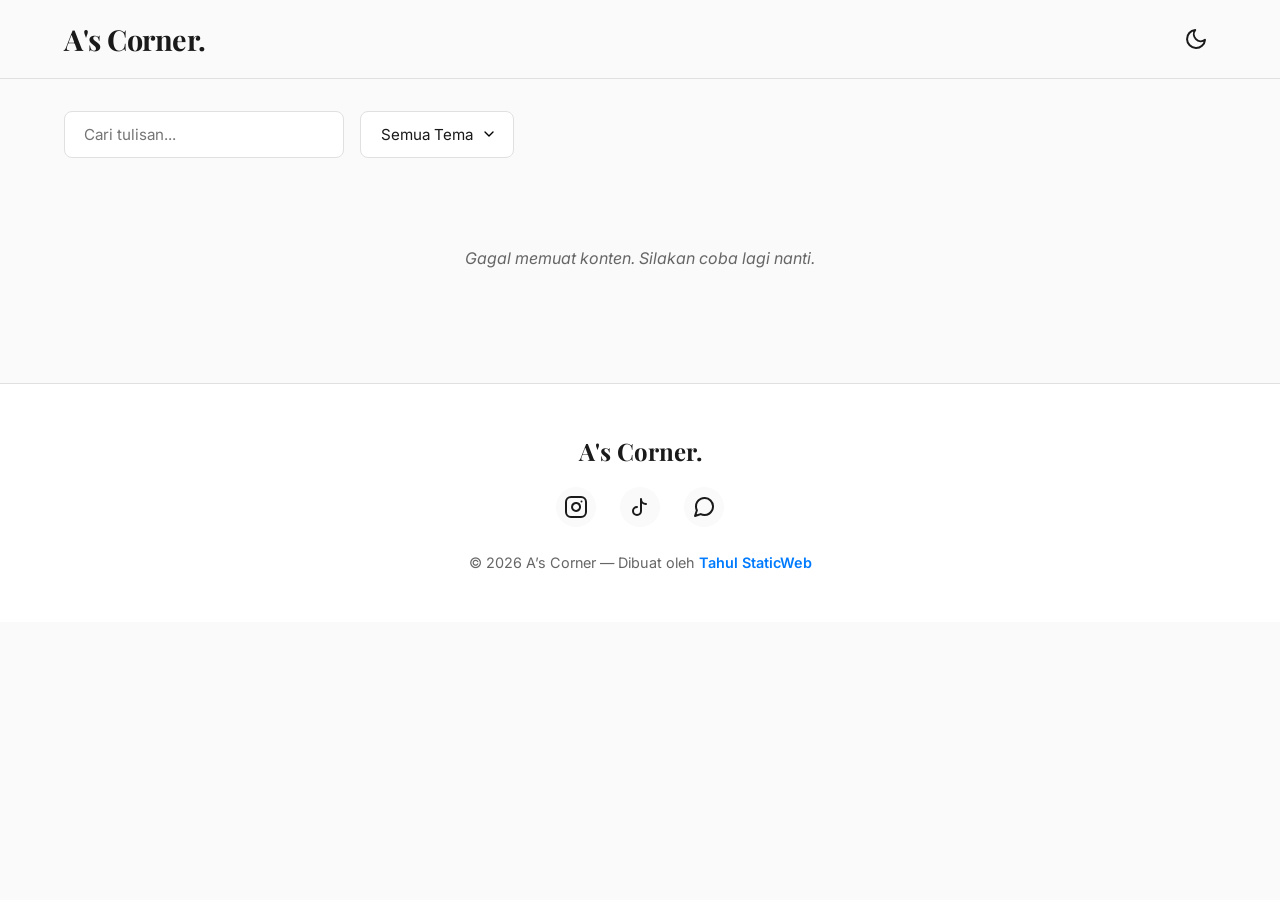
<file: index.html>
<!DOCTYPE html>
<html lang="id">
<head>
    <meta charset="UTF-8">
    <meta name="viewport" content="width=device-width, initial-scale=1.0">
    <title>A's Corner</title>
    
    <!-- Google Fonts: Playfair Display (Serif) & Inter (Sans-Serif) -->
    <link rel="preconnect" href="https://fonts.googleapis.com">
    <link rel="preconnect" href="https://fonts.gstatic.com" crossorigin>
    <link href="https://fonts.googleapis.com/css2?family=Inter:wght@300;400;500;600&family=Playfair+Display:ital,wght@0,400;0,600;0,700;1,400&display=swap" rel="stylesheet">
    
    <link rel="stylesheet" href="css/style.css">
</head>
<body class="light-mode">
    <!-- Navbar / Header -->
    <header class="navbar">
        <div class="nav-container">
            <h1 class="site-title">A's Corner.</h1>
            <div class="nav-controls">
                <button id="theme-toggle" class="btn-icon" aria-label="Toggle Dark Mode">
                    <svg id="icon-moon" xmlns="http://www.w3.org/2000/svg" width="24" height="24" viewBox="0 0 24 24" fill="none" stroke="currentColor" stroke-width="2" stroke-linecap="round" stroke-linejoin="round"><path d="M21 12.79A9 9 0 1 1 11.21 3 7 7 0 0 0 21 12.79z"></path></svg>
                    <svg id="icon-sun" style="display: none;" xmlns="http://www.w3.org/2000/svg" width="24" height="24" viewBox="0 0 24 24" fill="none" stroke="currentColor" stroke-width="2" stroke-linecap="round" stroke-linejoin="round"><circle cx="12" cy="12" r="5"></circle><line x1="12" y1="1" x2="12" y2="3"></line><line x1="12" y1="21" x2="12" y2="23"></line><line x1="4.22" y1="4.22" x2="5.64" y2="5.64"></line><line x1="18.36" y1="18.36" x2="19.78" y2="19.78"></line><line x1="1" y1="12" x2="3" y2="12"></line><line x1="21" y1="12" x2="23" y2="12"></line><line x1="4.22" y1="19.78" x2="5.64" y2="18.36"></line><line x1="18.36" y1="5.64" x2="19.78" y2="4.22"></line></svg>
                </button>
            </div>
        </div>
    </header>

    <!-- Main Content -->
    <main class="container">
        <!-- Controls: Search & Filter -->
        <section class="controls-section">
            <div class="search-box">
                <input type="text" id="search-input" placeholder="Cari tulisan...">
            </div>
            <div class="filter-box">
                <select id="filter-select">
                    <option value="All">Semua Tema</option>
                    <!-- Options dinamis dari JS -->
                </select>
            </div>
        </section>

        <!-- Feed Container -->
        <section class="feed-section">
            <div id="loading-indicator" class="loading">Memuat konten...</div>
            <div id="post-grid" class="post-grid">
                <!-- Card Artikel Dinamis -->
            </div>
        </section>
    </main>

    <!-- Site Footer -->
    <footer class="site-footer">
        <div class="footer-container">
            <h2 class="footer-title">A's Corner.</h2>
            <div class="social-links">
                <!-- Instagram -->
                <a href="#" aria-label="Instagram" class="social-icon">
                    <svg xmlns="http://www.w3.org/2000/svg" width="24" height="24" viewBox="0 0 24 24" fill="none" stroke="currentColor" stroke-width="2" stroke-linecap="round" stroke-linejoin="round"><rect x="2" y="2" width="20" height="20" rx="5" ry="5"></rect><path d="M16 11.37A4 4 0 1 1 12.63 8 4 4 0 0 1 16 11.37z"></path><line x1="17.5" y1="6.5" x2="17.51" y2="6.5"></line></svg>
                </a>
                <!-- TikTok -->
                <a href="#" aria-label="TikTok" class="social-icon">
                    <svg xmlns="http://www.w3.org/2000/svg" width="24" height="24" viewBox="0 0 24 24" fill="none" stroke="currentColor" stroke-width="2" stroke-linecap="round" stroke-linejoin="round"><path d="M9 12a4 4 0 1 0 4 4V4a5 5 0 0 0 5 5"></path></svg>
                </a>
                <!-- WhatsApp -->
                <a href="#" aria-label="WhatsApp" class="social-icon">
                    <svg xmlns="http://www.w3.org/2000/svg" width="24" height="24" viewBox="0 0 24 24" fill="none" stroke="currentColor" stroke-width="2" stroke-linecap="round" stroke-linejoin="round"><path d="M21 11.5a8.38 8.38 0 0 1-.9 3.8 8.5 8.5 0 0 1-7.6 4.7 8.38 8.38 0 0 1-3.8-.9L3 21l1.9-5.7a8.38 8.38 0 0 1-.9-3.8 8.5 8.5 0 0 1 4.7-7.6 8.38 8.38 0 0 1 3.8-.9h.5a8.48 8.48 0 0 1 8 8v.5z"></path></svg>
                </a>
            </div>
            <p class="copyright">
                &copy; 2026 A’s Corner — Dibuat oleh <a href="https://taulstaticweb.my.id/" target="_blank" rel="noopener noreferrer" class="creator-link">Tahul StaticWeb</a>
            </p>
        </div>
    </footer>

    <!-- Full-screen Post Modal -->
    <div id="post-modal" class="modal">
        <div class="modal-content">
            <button id="close-modal" class="btn-close" aria-label="Tutup">&times;</button>
            <article id="modal-article" class="modal-article">
                <!-- Konten Modal Dinamis -->
            </article>
            <div class="modal-footer">
                <button id="btn-share-wa" class="btn-share">
                    <svg xmlns="http://www.w3.org/2000/svg" width="20" height="20" viewBox="0 0 24 24" fill="none" stroke="currentColor" stroke-width="2" stroke-linecap="round" stroke-linejoin="round"><path d="M21 11.5a8.38 8.38 0 0 1-.9 3.8 8.5 8.5 0 0 1-7.6 4.7 8.38 8.38 0 0 1-3.8-.9L3 21l1.9-5.7a8.38 8.38 0 0 1-.9-3.8 8.5 8.5 0 0 1 4.7-7.6 8.38 8.38 0 0 1 3.8-.9h.5a8.48 8.48 0 0 1 8 8v.5z"></path></svg>
                    Bagikan ke WhatsApp
                </button>
            </div>
        </div>
    </div>

    <script src="config.js"></script>
    <script src="js/script.js"></script>
</body>
</html>
</file>
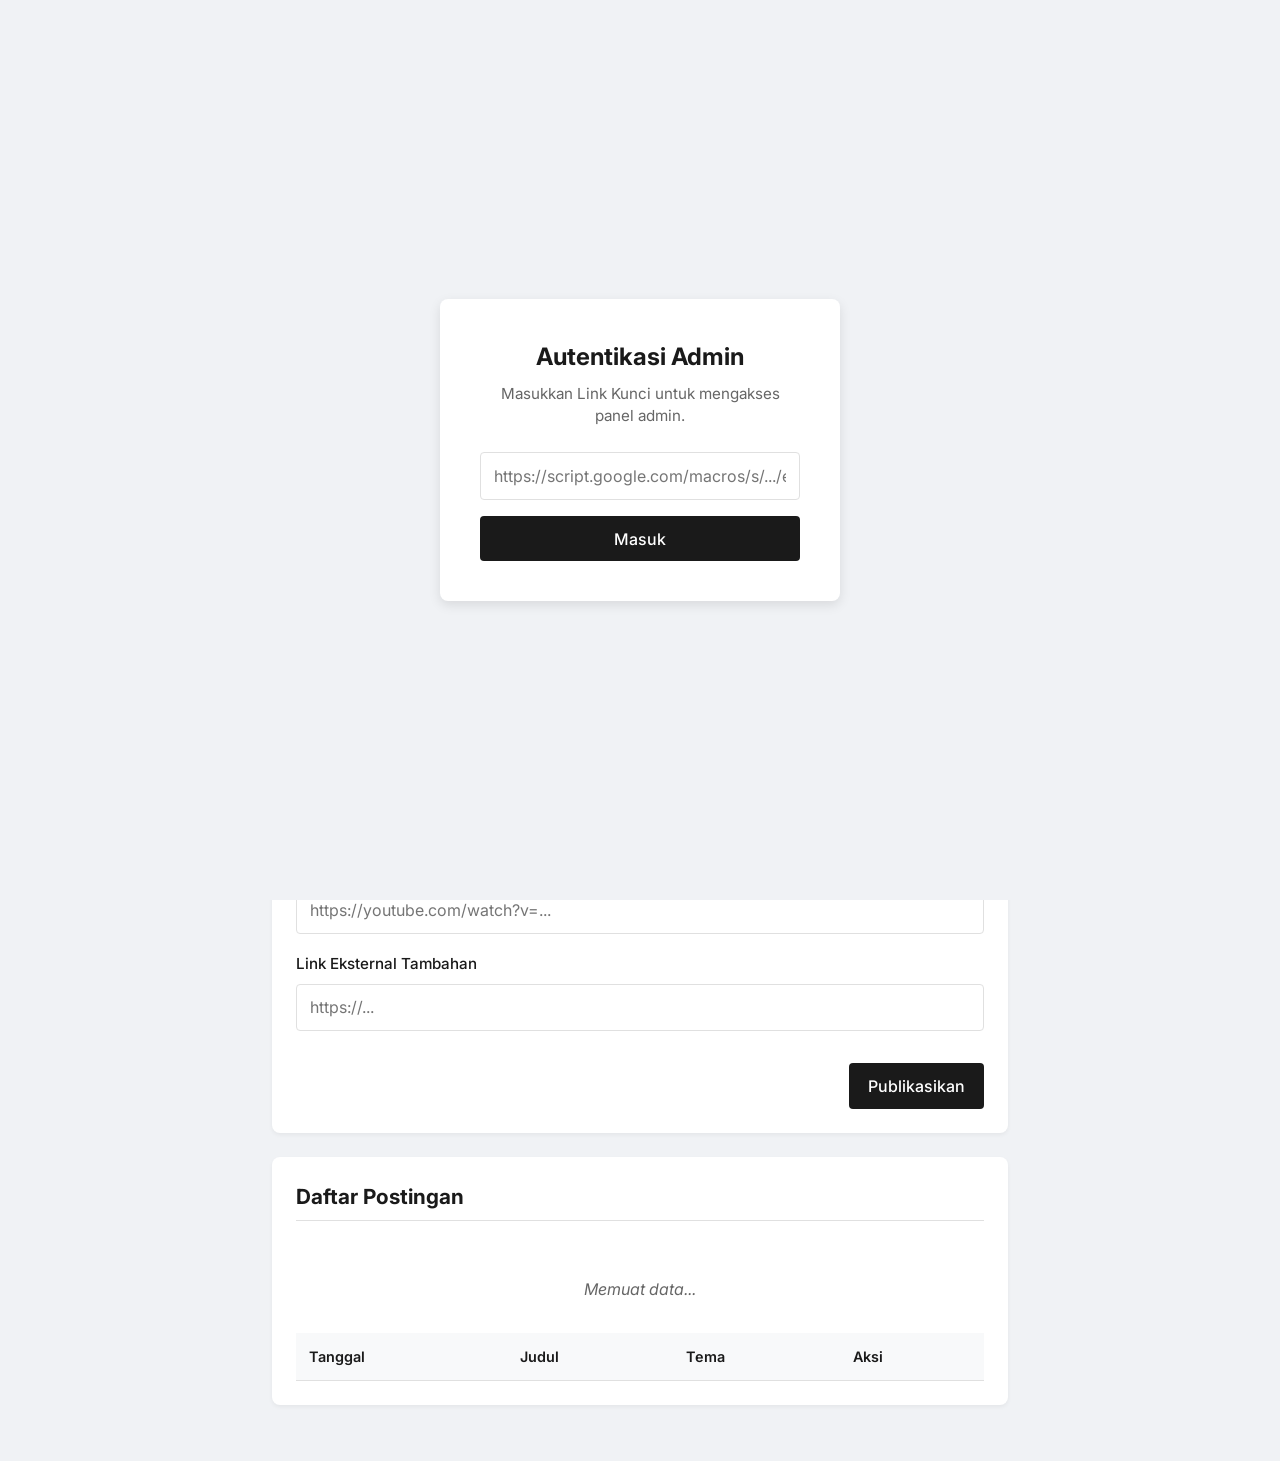
<file: admin/index.html>
<!DOCTYPE html>
<html lang="id">
<head>
    <meta charset="UTF-8">
    <meta name="viewport" content="width=device-width, initial-scale=1.0">
    <title>Admin - A's Corner</title>
    
    <!-- Fonts -->
    <link rel="preconnect" href="https://fonts.googleapis.com">
    <link rel="preconnect" href="https://fonts.gstatic.com" crossorigin>
    <link href="https://fonts.googleapis.com/css2?family=Inter:wght@300;400;500;600&display=swap" rel="stylesheet">
    
    <!-- Quill.js Editor (Snow Theme) -->
    <link href="https://cdn.quilljs.com/1.3.6/quill.snow.css" rel="stylesheet">
    
    <link rel="stylesheet" href="admin.css">
</head>
<body>
    <!-- Login Overlay -->
    <div id="login-overlay" class="login-overlay">
        <div class="login-card">
            <h2>Autentikasi Admin</h2>
            <p>Masukkan Link Kunci untuk mengakses panel admin.</p>
            <input type="password" id="input-api-key" placeholder="https://script.google.com/macros/s/.../exec">
            <button id="btn-login" class="btn-primary" style="margin-top: 1rem; width: 100%;">Masuk</button>
            <div id="login-error" class="message error" style="display: none; margin-top: 1rem;">Link Kunci tidak valid atau gagal terhubung.</div>
        </div>
    </div>

    <header class="admin-header">
        <h1>Panel Admin</h1>
        <div style="display: flex; gap: 0.5rem;">
            <a href="panduan.html" class="btn-outline">Panduan</a>
            <a href="../index.html" class="btn-outline" target="_blank">Lihat Web</a>
        </div>
    </header>

    <main class="container">
        <!-- Form Section -->
        <section class="card form-section">
            <h2 id="form-title">Tulis Postingan Baru</h2>
            <form id="post-form">
                <input type="hidden" id="post-id">
                <input type="hidden" id="post-action" value="add">
                
                <div class="form-group">
                    <label for="post-tema">Tema / Kategori</label>
                    <input type="text" id="post-tema" placeholder="Contoh: Quotes, Opini, Informasi" required>
                </div>
                
                <div class="form-group">
                    <label for="post-judul">Judul Tulisan</label>
                    <input type="text" id="post-judul" placeholder="Judul..." required>
                </div>
                
                <div class="form-group">
                    <label>Isi Postingan</label>
                    <div id="editor-container"></div>
                </div>
                
                <div class="form-group">
                    <label for="post-foto">URL Foto Utama (Thumbnail)</label>
                    <input type="url" id="post-foto" placeholder="https://...">
                    <small>Gunakan foto yang di-host online (misal: Google Drive publik, Imgur, dll)</small>
                </div>
                
                <div class="form-group">
                    <label for="post-video">URL Video (Youtube)</label>
                    <input type="url" id="post-video" placeholder="https://youtube.com/watch?v=...">
                </div>
                
                <div class="form-group">
                    <label for="post-link">Link Eksternal Tambahan</label>
                    <input type="url" id="post-link" placeholder="https://...">
                </div>
                
                <div class="form-actions">
                    <button type="button" id="btn-cancel" class="btn-secondary" style="display: none;">Batal Edit</button>
                    <button type="submit" id="btn-submit" class="btn-primary">Publikasikan</button>
                </div>
                
                <div id="form-message" class="message"></div>
            </form>
        </section>

        <!-- List Section -->
        <section class="card list-section">
            <h2>Daftar Postingan</h2>
            <div id="loading-list" class="loading">Memuat data...</div>
            <div class="table-responsive">
                <table id="post-table">
                    <thead>
                        <tr>
                            <th>Tanggal</th>
                            <th>Judul</th>
                            <th>Tema</th>
                            <th>Aksi</th>
                        </tr>
                    </thead>
                    <tbody id="post-tbody">
                        <!-- Data rows dinamis -->
                    </tbody>
                </table>
            </div>
        </section>
    </main>

    <!-- Scripts -->
    <script src="https://cdn.quilljs.com/1.3.6/quill.js"></script>
    <script src="../config.js"></script>
    <script src="admin.js"></script>
</body>
</html>
</file>
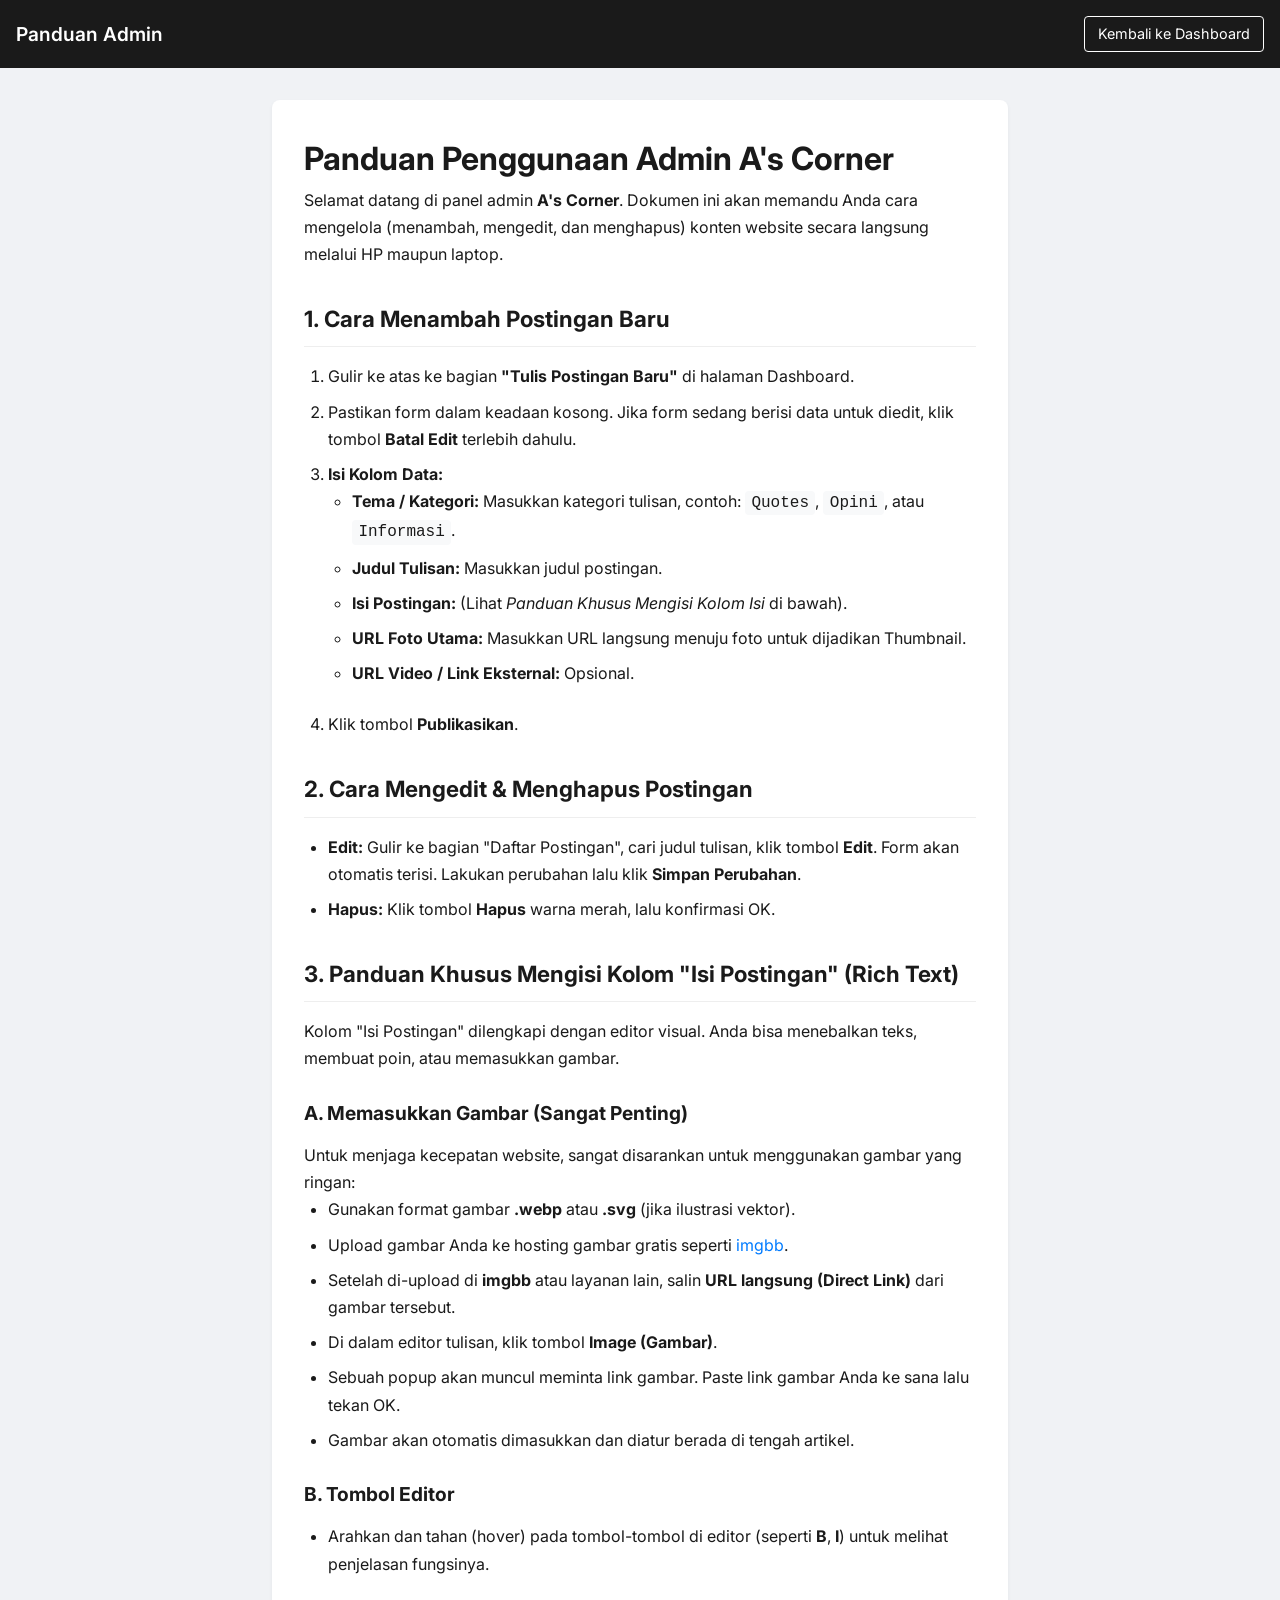
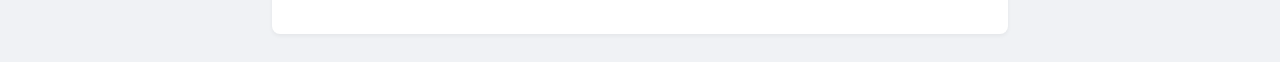
<file: admin/panduan.html>
<!DOCTYPE html>
<html lang="id">
<head>
    <meta charset="UTF-8">
    <meta name="viewport" content="width=device-width, initial-scale=1.0">
    <title>Panduan Penggunaan - Admin A's Corner</title>
    <link rel="preconnect" href="https://fonts.googleapis.com">
    <link rel="preconnect" href="https://fonts.gstatic.com" crossorigin>
    <link href="https://fonts.googleapis.com/css2?family=Inter:wght@300;400;500;600&display=swap" rel="stylesheet">
    <link rel="stylesheet" href="admin.css">
    <style>
        .guide-content {
            background: #fff;
            padding: 2rem;
            border-radius: 8px;
            box-shadow: 0 2px 4px rgba(0,0,0,0.05);
            line-height: 1.7;
        }
        .guide-content h2 {
            margin-top: 2rem;
            margin-bottom: 1rem;
            border-bottom: 1px solid #eee;
            padding-bottom: 0.5rem;
            font-size: 1.4rem;
        }
        .guide-content h3 {
            margin-top: 1.5rem;
            margin-bottom: 0.8rem;
            font-size: 1.2rem;
        }
        .guide-content ol, .guide-content ul {
            margin-left: 1.5rem;
            margin-bottom: 1.5rem;
        }
        .guide-content li {
            margin-bottom: 0.5rem;
        }
        .guide-content a {
            color: #007bff; /* Blue link */
            text-decoration: none;
        }
        .guide-content a:hover {
            text-decoration: underline;
        }
        .highlight {
            background-color: #f8f9fa;
            padding: 0.2rem 0.4rem;
            border-radius: 4px;
            font-family: monospace;
        }
    </style>
</head>
<body>
    <header class="admin-header">
        <h1>Panduan Admin</h1>
        <a href="index.html" class="btn-outline">Kembali ke Dashboard</a>
    </header>

    <main class="container">
        <div class="guide-content">
            <h1>Panduan Penggunaan Admin A's Corner</h1>
            <p>Selamat datang di panel admin <strong>A's Corner</strong>. Dokumen ini akan memandu Anda cara mengelola (menambah, mengedit, dan menghapus) konten website secara langsung melalui HP maupun laptop.</p>
            
            <h2>1. Cara Menambah Postingan Baru</h2>
            <ol>
                <li>Gulir ke atas ke bagian <strong>"Tulis Postingan Baru"</strong> di halaman Dashboard.</li>
                <li>Pastikan form dalam keadaan kosong. Jika form sedang berisi data untuk diedit, klik tombol <strong>Batal Edit</strong> terlebih dahulu.</li>
                <li><strong>Isi Kolom Data:</strong>
                    <ul>
                        <li><strong>Tema / Kategori:</strong> Masukkan kategori tulisan, contoh: <span class="highlight">Quotes</span>, <span class="highlight">Opini</span>, atau <span class="highlight">Informasi</span>.</li>
                        <li><strong>Judul Tulisan:</strong> Masukkan judul postingan.</li>
                        <li><strong>Isi Postingan:</strong> (Lihat <em>Panduan Khusus Mengisi Kolom Isi</em> di bawah).</li>
                        <li><strong>URL Foto Utama:</strong> Masukkan URL langsung menuju foto untuk dijadikan Thumbnail.</li>
                        <li><strong>URL Video / Link Eksternal:</strong> Opsional.</li>
                    </ul>
                </li>
                <li>Klik tombol <strong>Publikasikan</strong>.</li>
            </ol>

            <h2>2. Cara Mengedit & Menghapus Postingan</h2>
            <ul>
                <li><strong>Edit:</strong> Gulir ke bagian "Daftar Postingan", cari judul tulisan, klik tombol <strong>Edit</strong>. Form akan otomatis terisi. Lakukan perubahan lalu klik <strong>Simpan Perubahan</strong>.</li>
                <li><strong>Hapus:</strong> Klik tombol <strong>Hapus</strong> warna merah, lalu konfirmasi OK.</li>
            </ul>

            <h2>3. Panduan Khusus Mengisi Kolom "Isi Postingan" (Rich Text)</h2>
            <p>Kolom "Isi Postingan" dilengkapi dengan editor visual. Anda bisa menebalkan teks, membuat poin, atau memasukkan gambar.</p>

            <h3>A. Memasukkan Gambar (Sangat Penting)</h3>
            <p>Untuk menjaga kecepatan website, sangat disarankan untuk menggunakan gambar yang ringan:</p>
            <ul>
                <li>Gunakan format gambar <strong>.webp</strong> atau <strong>.svg</strong> (jika ilustrasi vektor).</li>
                <li>Upload gambar Anda ke hosting gambar gratis seperti <a href="https://imgbb.com/" target="_blank" rel="noopener noreferrer">imgbb</a>.</li>
                <li>Setelah di-upload di <strong>imgbb</strong> atau layanan lain, salin <strong>URL langsung (Direct Link)</strong> dari gambar tersebut.</li>
                <li>Di dalam editor tulisan, klik tombol <strong>Image (Gambar)</strong>.</li>
                <li>Sebuah popup akan muncul meminta link gambar. Paste link gambar Anda ke sana lalu tekan OK.</li>
                <li>Gambar akan otomatis dimasukkan dan diatur berada di tengah artikel.</li>
            </ul>

            <h3>B. Tombol Editor</h3>
            <ul>
                <li>Arahkan dan tahan (hover) pada tombol-tombol di editor (seperti <strong>B</strong>, <strong>I</strong>) untuk melihat penjelasan fungsinya.</li>
            </ul>
        </div>
    </main>
</body>
</html>
</file>
<file: css/style.css>
:root {
    /* Light Theme (Off-white & Off-black) */
    --bg-color: #fafafa;
    --text-color: #1a1a1a;
    --card-bg: #ffffff;
    --border-color: #e0e0e0;
    --muted-text: #666666;
    --accent-color: #111111;
    --btn-bg: #1a1a1a;
    --btn-text: #fafafa;
    
    /* Typography */
    --font-heading: 'Playfair Display', serif;
    --font-body: 'Inter', sans-serif;
    
    /* Transitions */
    --transition-speed: 0.3s;
}

.dark-mode {
    /* Dark Theme (Off-black & Off-white) */
    --bg-color: #161616;
    --text-color: #f4f4f4;
    --card-bg: #1e1e1e;
    --border-color: #333333;
    --muted-text: #aaaaaa;
    --accent-color: #eeeeee;
    --btn-bg: #f4f4f4;
    --btn-text: #161616;
}

* {
    box-sizing: border-box;
    margin: 0;
    padding: 0;
}

body {
    background-color: var(--bg-color);
    color: var(--text-color);
    font-family: var(--font-body);
    line-height: 1.6;
    transition: background-color var(--transition-speed), color var(--transition-speed);
}

h1, h2, h3, h4, h5, h6 {
    font-family: var(--font-heading);
    font-weight: 600;
}

a {
    color: var(--text-color);
    text-decoration: none;
}

/* Header */
.navbar {
    border-bottom: 1px solid var(--border-color);
    padding: 1rem 0;
    position: sticky;
    top: 0;
    background-color: var(--bg-color);
    z-index: 10;
}

.nav-container {
    max-width: 1200px;
    margin: 0 auto;
    padding: 0 1.5rem;
    display: flex;
    justify-content: space-between;
    align-items: center;
}

.site-title {
    font-size: 1.8rem;
    font-weight: 700;
    letter-spacing: -0.5px;
}

.btn-icon {
    background: none;
    border: none;
    color: var(--text-color);
    cursor: pointer;
    display: flex;
    align-items: center;
    justify-content: center;
    padding: 0.5rem;
    border-radius: 50%;
    transition: background-color 0.2s;
}

.btn-icon:hover {
    background-color: var(--border-color);
}

/* Main Container */
.container {
    max-width: 1200px;
    margin: 2rem auto;
    padding: 0 1.5rem;
}

/* Controls (Search & Filter) */
.controls-section {
    display: flex;
    flex-wrap: wrap;
    gap: 1rem;
    margin-bottom: 2.5rem;
}

.search-box input, .filter-box select {
    padding: 0.8rem 1.2rem;
    border: 1px solid var(--border-color);
    border-radius: 8px; /* Lebih halus, tidak terlalu runcing */
    background-color: var(--card-bg);
    color: var(--text-color);
    font-family: var(--font-body);
    font-size: 0.95rem;
    outline: none;
    transition: border-color 0.2s, box-shadow 0.2s;
}

.search-box input {
    width: 100%;
    min-width: 250px;
}

.filter-box select {
    cursor: pointer;
    appearance: none;
    -webkit-appearance: none;
    -moz-appearance: none;
    padding-right: 2.5rem;
    background-image: url("data:image/svg+xml,%3Csvg xmlns='http://www.w3.org/2000/svg' width='16' height='16' viewBox='0 0 24 24' fill='none' stroke='currentColor' stroke-width='2' stroke-linecap='round' stroke-linejoin='round'%3E%3Cpolyline points='6 9 12 15 18 9'%3E%3C/polyline%3E%3C/svg%3E");
    background-repeat: no-repeat;
    background-position: right 1rem center;
    background-size: 16px;
}

.dark-mode .filter-box select {
    background-image: url("data:image/svg+xml,%3Csvg xmlns='http://www.w3.org/2000/svg' width='16' height='16' viewBox='0 0 24 24' fill='none' stroke='%23f4f4f4' stroke-width='2' stroke-linecap='round' stroke-linejoin='round'%3E%3Cpolyline points='6 9 12 15 18 9'%3E%3C/polyline%3E%3C/svg%3E");
}

.search-box input:focus, .filter-box select:focus {
    border-color: var(--text-color);
    box-shadow: 0 0 0 2px rgba(100, 100, 100, 0.1);
}

/* Feed Grid */
.post-grid {
    display: grid;
    grid-template-columns: repeat(auto-fill, minmax(300px, 1fr));
    gap: 2rem;
}

.post-card {
    background-color: var(--card-bg);
    border: 1px solid var(--border-color);
    border-radius: 8px;
    overflow: hidden;
    cursor: pointer;
    transition: transform var(--transition-speed), box-shadow var(--transition-speed);
    display: flex;
    flex-direction: column;
}

.post-card:hover {
    transform: translateY(-5px);
    box-shadow: 0 10px 20px rgba(0, 0, 0, 0.05);
}

.dark-mode .post-card:hover {
    box-shadow: 0 10px 20px rgba(255, 255, 255, 0.02);
}

.card-img-wrapper {
    width: 100%;
    height: 200px;
    overflow: hidden;
    background-color: var(--border-color);
}

.card-img {
    width: 100%;
    height: 100%;
    object-fit: cover;
    transition: transform var(--transition-speed);
}

.post-card:hover .card-img {
    transform: scale(1.05);
}

.card-content {
    padding: 1.5rem;
    display: flex;
    flex-direction: column;
    flex-grow: 1;
}

.card-meta {
    font-size: 0.8rem;
    color: var(--muted-text);
    margin-bottom: 0.5rem;
    display: flex;
    justify-content: space-between;
    text-transform: uppercase;
    letter-spacing: 0.5px;
}

.card-title {
    font-size: 1.4rem;
    margin-bottom: 0.8rem;
    line-height: 1.3;
}

.card-excerpt {
    font-size: 0.95rem;
    color: var(--muted-text);
    margin-bottom: 1.5rem;
    display: -webkit-box;
    -webkit-line-clamp: 3;
    -webkit-box-orient: vertical;
    overflow: hidden;
    flex-grow: 1;
}

.card-read-more {
    font-size: 0.9rem;
    font-weight: 600;
    text-transform: uppercase;
    letter-spacing: 1px;
    color: var(--text-color);
    display: flex;
    align-items: center;
    gap: 0.5rem;
}

/* Footer */
.site-footer {
    border-top: 1px solid var(--border-color);
    padding: 3rem 0;
    margin-top: 4rem;
    background-color: var(--card-bg);
    text-align: center;
}

.footer-container {
    max-width: 800px;
    margin: 0 auto;
    padding: 0 1.5rem;
}

.footer-title {
    font-size: 1.5rem;
    margin-bottom: 1rem;
    font-weight: 700;
}

.social-links {
    display: flex;
    justify-content: center;
    gap: 1.5rem;
    margin-bottom: 1.5rem;
}

.social-icon {
    display: flex;
    align-items: center;
    justify-content: center;
    width: 40px;
    height: 40px;
    border-radius: 50%;
    background-color: var(--bg-color);
    color: var(--text-color);
    transition: background-color 0.2s, color 0.2s, transform 0.2s;
}

.social-icon:hover {
    background-color: var(--text-color);
    color: var(--bg-color);
    transform: translateY(-3px);
}

.copyright {
    font-size: 0.9rem;
    color: var(--muted-text);
}

.creator-link {
    color: #007bff; /* Warna berbeda untuk Tahul StaticWeb */
    font-weight: 600;
    transition: opacity 0.2s;
}

.creator-link:hover {
    text-decoration: underline;
}

.dark-mode .creator-link {
    color: #4da3ff; /* Biru yang lebih terang untuk dark mode */
}

/* Full-Screen Modal */
.modal {
    display: none;
    position: fixed;
    top: 0;
    left: 0;
    width: 100%;
    height: 100%;
    background-color: var(--bg-color);
    z-index: 1000;
    overflow-y: auto;
    opacity: 0;
    transition: opacity 0.3s ease-in-out;
}

.modal.show {
    display: block;
    opacity: 1;
}

.modal-content {
    max-width: 800px;
    margin: 0 auto;
    padding: 4rem 1.5rem;
    position: relative;
    min-height: 100vh;
    display: flex;
    flex-direction: column;
}

.btn-close {
    position: fixed;
    top: 1.5rem;
    right: 1.5rem;
    background-color: var(--card-bg);
    color: var(--text-color);
    border: 1px solid var(--border-color);
    width: 44px;
    height: 44px;
    border-radius: 50%;
    font-size: 1.5rem;
    cursor: pointer;
    display: flex;
    align-items: center;
    justify-content: center;
    z-index: 1010;
    transition: background-color 0.2s, transform 0.2s;
}

.btn-close:hover {
    background-color: var(--text-color);
    color: var(--bg-color);
    transform: rotate(90deg);
}

.modal-article {
    flex-grow: 1;
}

.modal-header {
    margin-bottom: 2.5rem;
    text-align: center;
}

.modal-meta {
    font-size: 0.9rem;
    color: var(--muted-text);
    margin-bottom: 1rem;
    text-transform: uppercase;
    letter-spacing: 1px;
}

.modal-title {
    font-size: 2.5rem;
    line-height: 1.2;
    margin-bottom: 1.5rem;
}

.modal-thumbnail {
    width: 100%;
    max-height: 400px;
    object-fit: cover;
    border-radius: 8px;
    margin-bottom: 2rem;
}

/* Rich Text Content Styling */
.modal-body {
    font-size: 1.1rem;
    line-height: 1.8;
    overflow-wrap: break-word;
    word-wrap: break-word;
}

.modal-body p {
    margin-bottom: 1.5rem;
}

.modal-body ul, .modal-body ol {
    padding-left: 1.5rem;
    margin-bottom: 1.5rem;
}

.modal-body li {
    margin-bottom: 0.5rem;
}

.modal-body h2, .modal-body h3 {
    margin-top: 2.5rem;
    margin-bottom: 1rem;
}

.modal-body blockquote {
    border-left: 4px solid var(--text-color);
    padding-left: 1.5rem;
    font-style: italic;
    margin: 2rem 0;
    color: var(--muted-text);
    font-size: 1.2rem;
}

.modal-body img {
    display: block;
    margin: 2rem auto;
    max-width: 100%;
    border-radius: 4px;
}

.modal-body iframe {
    width: 100%;
    aspect-ratio: 16/9;
    margin: 2rem 0;
}

.modal-body a {
    text-decoration: underline;
    text-decoration-thickness: 1px;
    text-underline-offset: 4px;
}

.modal-footer {
    margin-top: 4rem;
    padding-top: 2rem;
    border-top: 1px solid var(--border-color);
    display: flex;
    justify-content: center;
}

.btn-share {
    background-color: #25D366; /* WhatsApp Brand Color */
    color: #ffffff;
    border: none;
    padding: 0.8rem 1.5rem;
    border-radius: 30px;
    font-size: 1rem;
    font-family: var(--font-body);
    font-weight: 500;
    cursor: pointer;
    display: flex;
    align-items: center;
    gap: 0.5rem;
    transition: background-color 0.2s, transform 0.2s;
}

.btn-share:hover {
    background-color: #128C7E;
    transform: translateY(-2px);
}

.loading {
    text-align: center;
    padding: 3rem;
    font-style: italic;
    color: var(--muted-text);
}

/* Responsive */
@media (max-width: 768px) {
    .modal-title {
        font-size: 2rem;
    }
    
    .modal-content {
        padding: 3rem 1rem;
    }
    
    .btn-close {
        top: 1rem;
        right: 1rem;
        width: 36px;
        height: 36px;
        font-size: 1.2rem;
    }
    
    .controls-section {
        flex-direction: column;
    }
    
    .search-box, .filter-box {
        width: 100%;
    }
    
    .search-box input, .filter-box select {
        min-width: 100%;
        width: 100%;
    }
}
</file>
<file: admin/admin.css>
:root {
    --bg-color: #f0f2f5;
    --card-bg: #ffffff;
    --text-color: #1a1a1a;
    --border-color: #e0e0e0;
    --primary-color: #1a1a1a;
    --secondary-color: #666666;
    --danger-color: #dc3545;
    --success-color: #28a745;
    --font-body: 'Inter', sans-serif;
}

* {
    box-sizing: border-box;
    margin: 0;
    padding: 0;
}

body {
    background-color: var(--bg-color);
    color: var(--text-color);
    font-family: var(--font-body);
    font-size: 16px;
    line-height: 1.5;
}

/* Header */
.admin-header {
    background-color: var(--primary-color);
    color: #fff;
    padding: 1rem;
    display: flex;
    justify-content: space-between;
    align-items: center;
    position: sticky;
    top: 0;
    z-index: 100;
}

.admin-header h1 {
    font-size: 1.2rem;
    font-weight: 600;
}

.btn-outline {
    color: #fff;
    text-decoration: none;
    border: 1px solid #fff;
    padding: 0.4rem 0.8rem;
    border-radius: 4px;
    font-size: 0.9rem;
    transition: background-color 0.2s;
}

.btn-outline:hover {
    background-color: rgba(255, 255, 255, 0.1);
}

/* Container */
.container {
    padding: 1rem;
    max-width: 800px;
    margin: 0 auto;
}

/* Card */
.card {
    background-color: var(--card-bg);
    border-radius: 8px;
    padding: 1.5rem;
    margin-bottom: 1.5rem;
    box-shadow: 0 2px 4px rgba(0,0,0,0.05);
}

.card h2 {
    font-size: 1.3rem;
    margin-bottom: 1.5rem;
    border-bottom: 1px solid var(--border-color);
    padding-bottom: 0.5rem;
}

/* Forms */
.form-group {
    margin-bottom: 1.2rem;
}

.form-group label {
    display: block;
    margin-bottom: 0.5rem;
    font-weight: 500;
    font-size: 0.95rem;
}

.form-group input {
    width: 100%;
    padding: 0.8rem;
    border: 1px solid var(--border-color);
    border-radius: 4px;
    font-family: var(--font-body);
    font-size: 1rem;
}

.form-group input:focus {
    outline: none;
    border-color: var(--primary-color);
}

.form-group small {
    display: block;
    margin-top: 0.3rem;
    color: var(--secondary-color);
    font-size: 0.8rem;
}

/* Quill Editor tweaks */
#editor-container {
    height: 300px;
    background-color: #fff;
    border-radius: 0 0 4px 4px;
}
.ql-toolbar {
    border-radius: 4px 4px 0 0;
}

/* Buttons */
.form-actions {
    display: flex;
    gap: 1rem;
    margin-top: 2rem;
}

button {
    cursor: pointer;
    font-family: var(--font-body);
    font-weight: 500;
    border: none;
    border-radius: 4px;
    padding: 0.8rem 1.2rem;
    font-size: 1rem;
    transition: opacity 0.2s;
    flex-grow: 1; /* Make buttons stretch on mobile */
}

button:hover {
    opacity: 0.9;
}

button:disabled {
    opacity: 0.5;
    cursor: not-allowed;
}

.btn-primary {
    background-color: var(--primary-color);
    color: #fff;
}

.btn-secondary {
    background-color: var(--secondary-color);
    color: #fff;
}

.btn-danger {
    background-color: var(--danger-color);
    color: #fff;
    padding: 0.4rem 0.8rem;
    font-size: 0.85rem;
}

.btn-edit {
    background-color: var(--primary-color);
    color: #fff;
    padding: 0.4rem 0.8rem;
    font-size: 0.85rem;
}

.message {
    margin-top: 1rem;
    padding: 1rem;
    border-radius: 4px;
    display: none;
    font-size: 0.9rem;
}

.message.success {
    display: block;
    background-color: #d4edda;
    color: #155724;
    border: 1px solid #c3e6cb;
}

.message.error {
    display: block;
    background-color: #f8d7da;
    color: #721c24;
    border: 1px solid #f5c6cb;
}

/* Table */
.table-responsive {
    overflow-x: auto;
}

table {
    width: 100%;
    border-collapse: collapse;
    min-width: 500px; /* Ensure table doesn't squish too much on mobile */
}

th, td {
    padding: 0.8rem;
    text-align: left;
    border-bottom: 1px solid var(--border-color);
    font-size: 0.9rem;
}

th {
    font-weight: 600;
    background-color: #f8f9fa;
}

.action-buttons {
    display: flex;
    gap: 0.5rem;
}

.loading {
    text-align: center;
    padding: 2rem;
    color: var(--secondary-color);
    font-style: italic;
}

/* Desktop Enhancements */
@media (min-width: 768px) {
    .container {
        padding: 2rem;
    }
    
    .form-actions {
        justify-content: flex-end;
    }
    
    button {
        flex-grow: 0;
    }
}

/* Login Overlay */
.login-overlay {
    position: fixed;
    top: 0; left: 0; width: 100%; height: 100%;
    background-color: var(--bg-color);
    display: flex;
    align-items: center;
    justify-content: center;
    z-index: 9999;
    padding: 1.5rem;
}

.login-card {
    background-color: var(--card-bg);
    padding: 2.5rem;
    border-radius: 8px;
    box-shadow: 0 4px 12px rgba(0,0,0,0.1);
    width: 100%;
    max-width: 400px;
    text-align: center;
}

.login-card h2 {
    margin-bottom: 0.5rem;
    font-size: 1.5rem;
}

.login-card p {
    color: var(--secondary-color);
    margin-bottom: 1.5rem;
    font-size: 0.95rem;
}

.login-card input {
    width: 100%;
    padding: 0.8rem;
    border: 1px solid var(--border-color);
    border-radius: 4px;
    font-family: var(--font-body);
    font-size: 1rem;
}

.login-card input:focus {
    outline: none;
    border-color: var(--primary-color);
}
</file>
